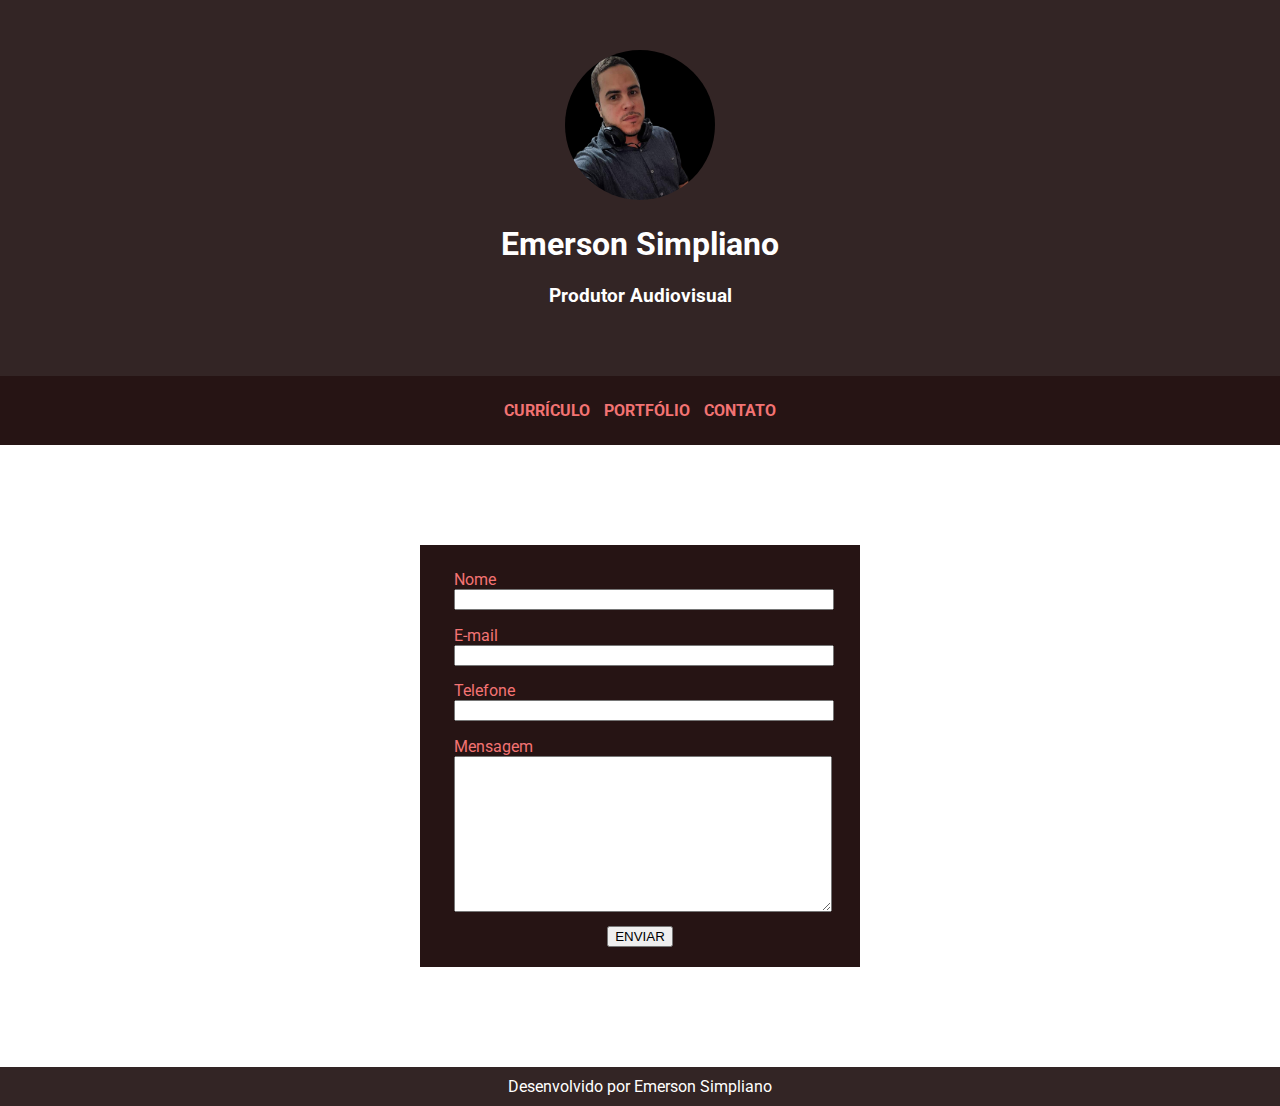
<file: pages/contato.html>
<!DOCTYPE html>
<html lang="pt-br">
    
    <head>

        <meta http-equiv="Content-Type" content="text/html;charset=UTF-8">

        <title>Site Pessoal de Emerson Simpliano</title>
        <meta name="description" content="Landing page pessoal do produtor audiovisual Emerson Simpliano, Aqui você encontrará informações do curriculo e portfólio do produtor audiovisual."> 
        <meta name="keywords" content="site, pessoal, portifolio, curriculo, audiovisual">

        <meta name="viewport" content="width=device-width, initial-scale=1.0">

       <link rel="shortcut icon" href="../assets/favicon.ico" type="image/x-icon">

        <link rel="stylesheet" href="../css/style.css">
        <link rel="stylesheet" href="../css/contatos.css">
        <link rel="preconnect" href="https://fonts.googleapis.com">
        <link href="https://fonts.googleapis.com/css2?family=Roboto:wght@500&display=swap" rel="stylesheet">
    </head>

    <body>
      <header>
        <img src="../assets/Meu Avatar.png" alt="Foto de rosto de Emerson">
        <h1>Emerson Simpliano</h1>
        <h3>Produtor Audiovisual</h3>
      </header>  

    <nav>
      <ul>
        <li><a href="../index.html">Currículo</a></li>
        <li><a href="/pages/portifólio.html">Portfólio</a></li>
        <li><a href="#">Contato</a></li>
      </ul>
    </nav>

    <main>

     <form action="">
      <fieldset>
        <label for="input-nome">Nome</label>
        <input type="text" name="input-nome" id="input-nome">
     </fieldset>

      <fieldset>
        <label for="input-email">E-mail</label>
        <input type="email" name="input-email" id="input-email">
      </fieldset>

      <fieldset>
        <label for="input-tel">Telefone</label>
        <input type="tel" name="input-tel" id="input-tel">
      </fieldset>

      <fieldset>
        <label for="input-msg">Mensagem</label>
        <textarea name="input-msg" id="imput-msg" cols="30" rows="10"></textarea>
      </fieldset>

      <center>
        <input type="submit" value="ENVIAR" class="button"
        </center>

     </form>

    </main>
      
      <footer>Desenvolvido por Emerson Simpliano</footer>
    </body>
</html>
</file>
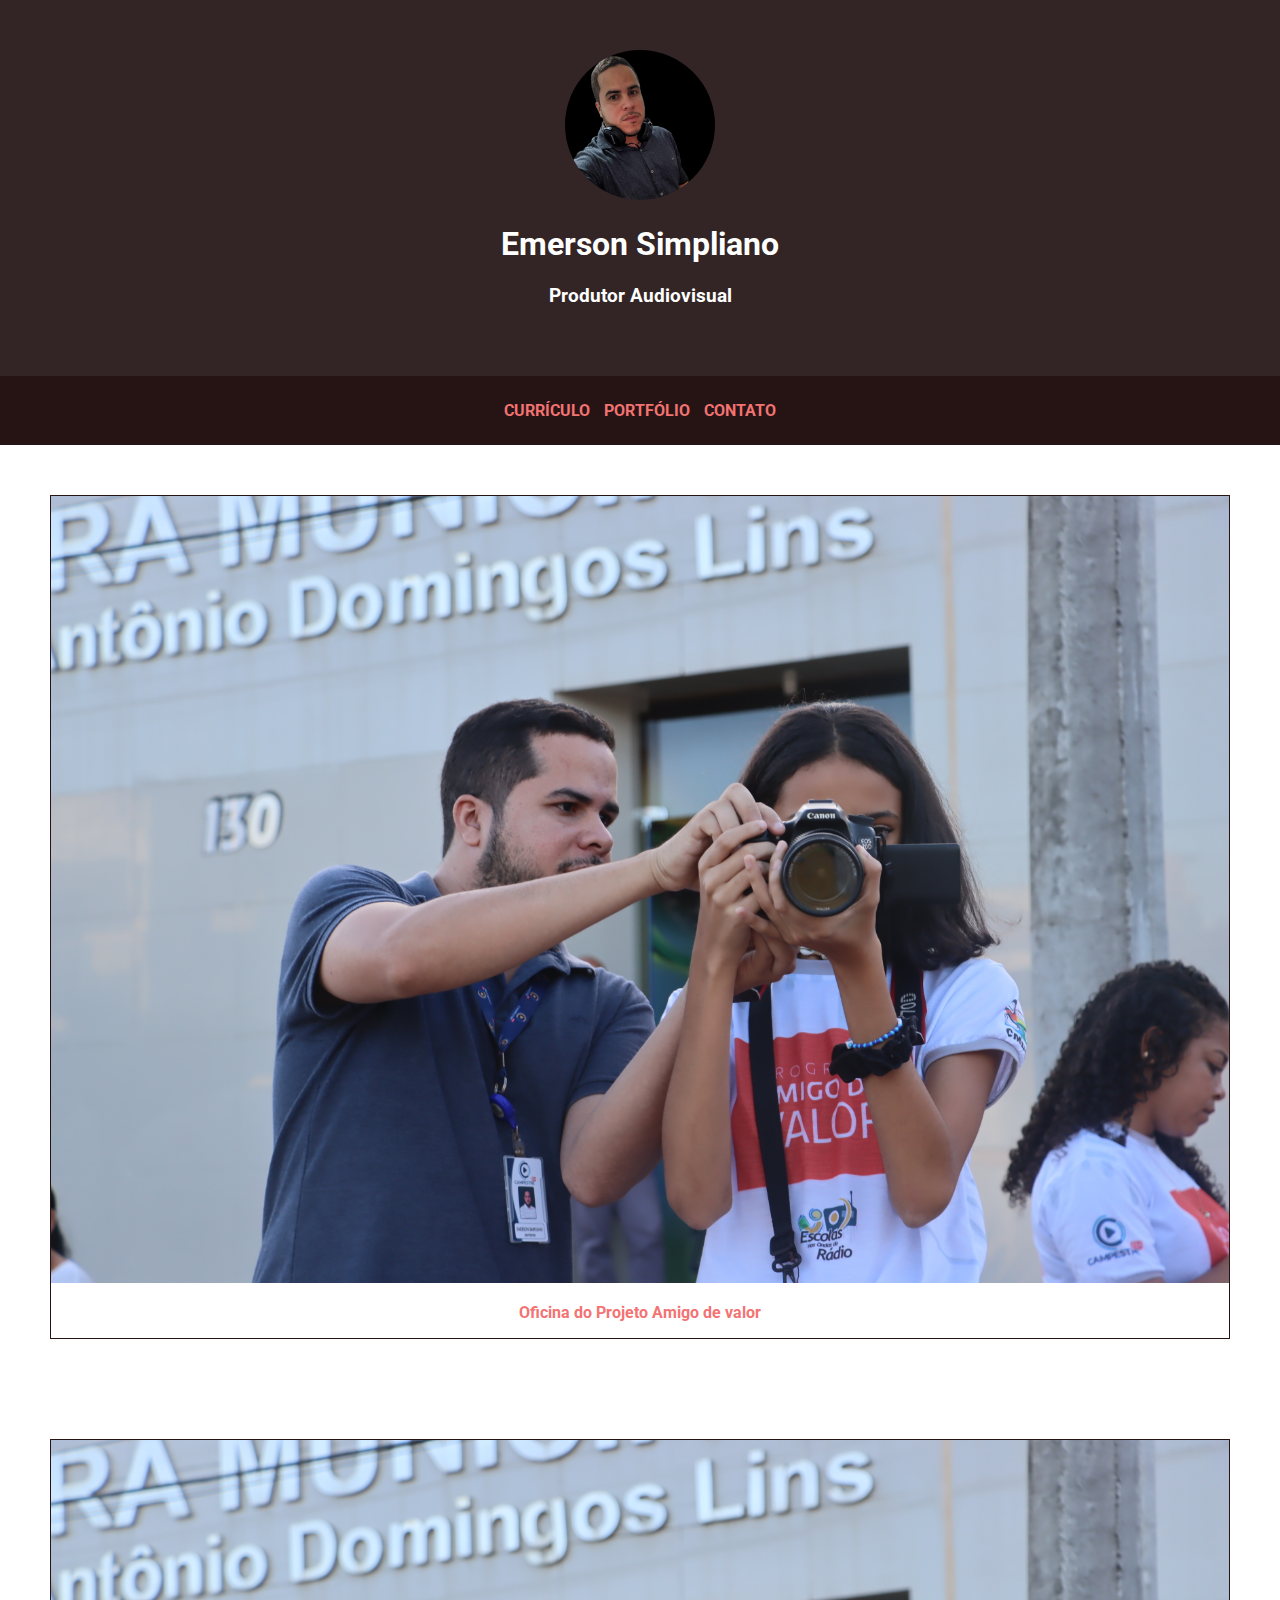
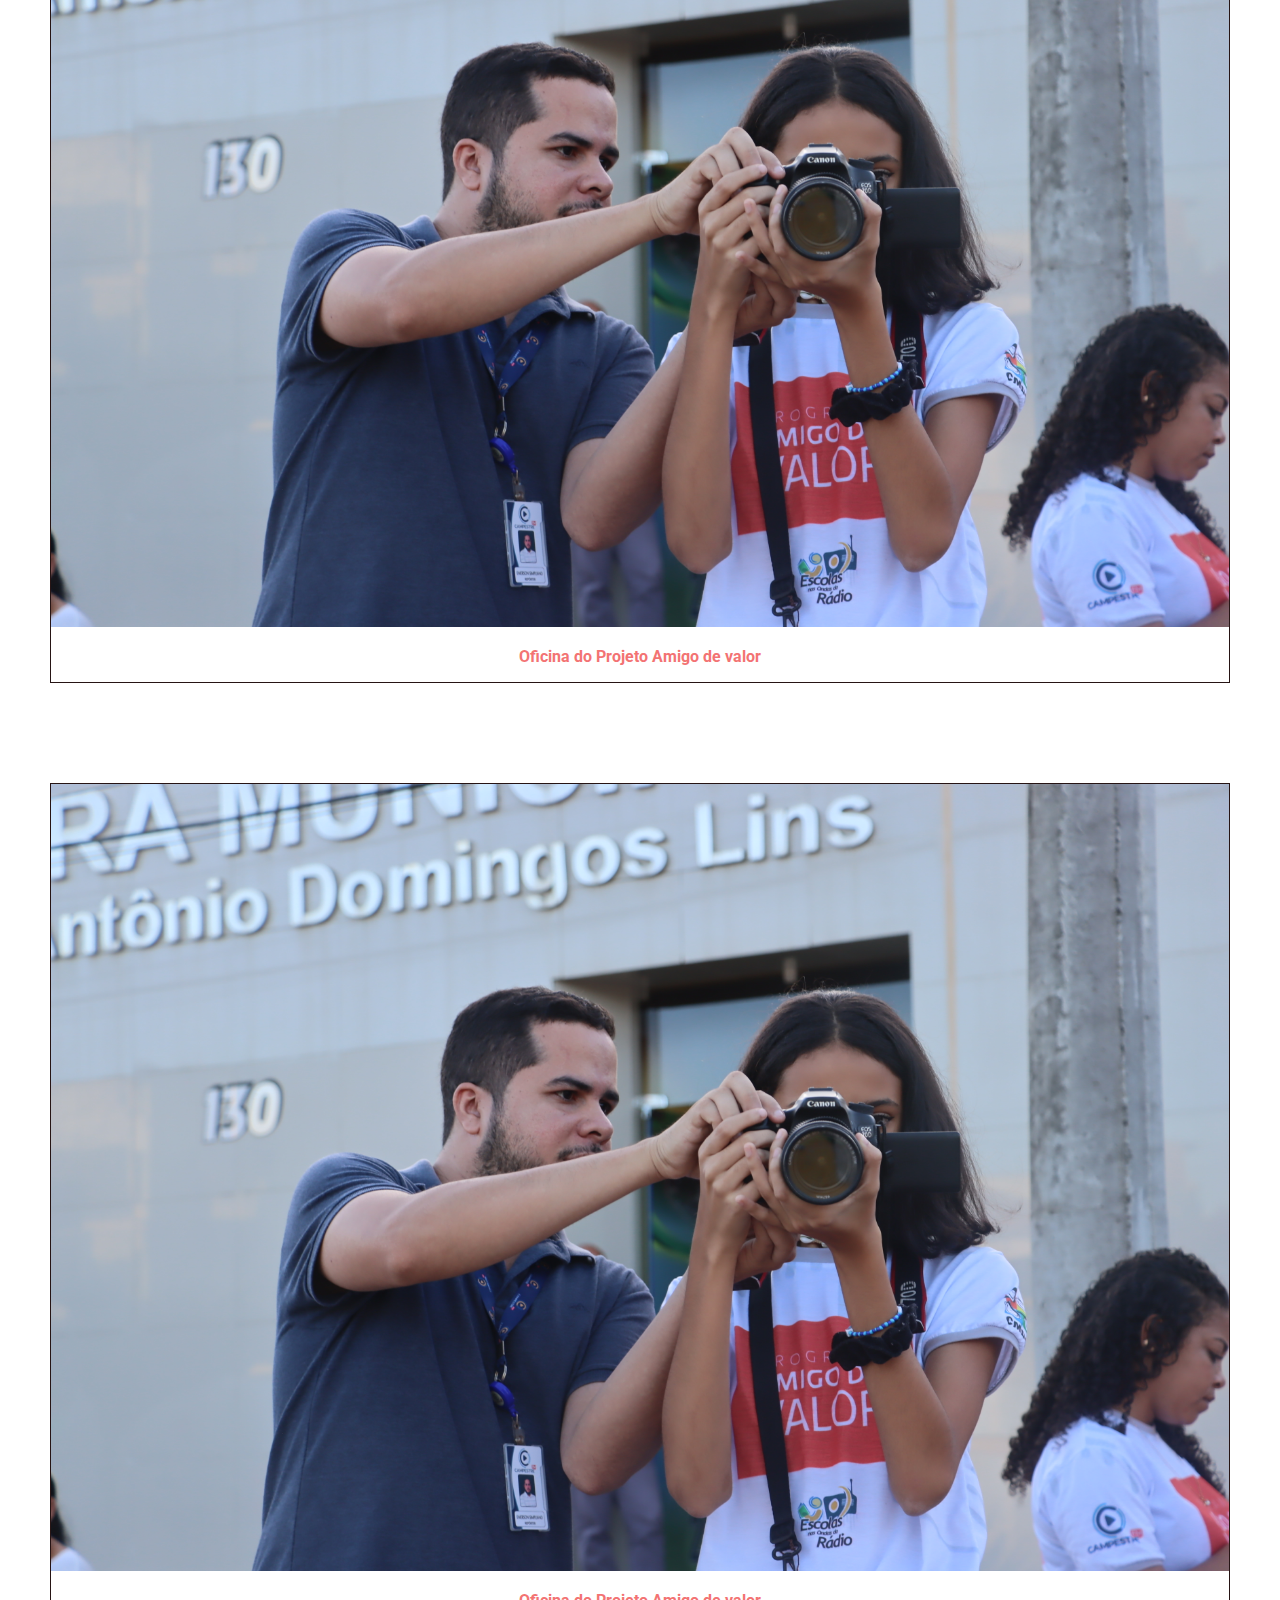
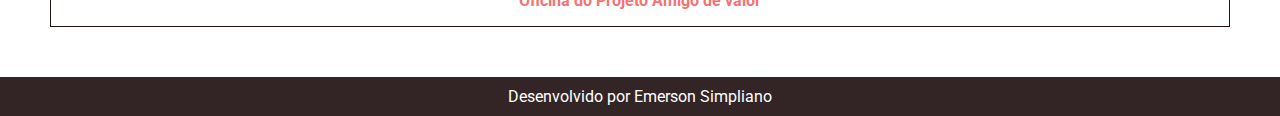
<file: pages/portifólio.html>
<!DOCTYPE html>
<html lang="pt-br">
    
    <head>

        <meta http-equiv="Content-Type" content="text/html;charset=UTF-8">

        <title>Site Pessoal de Emerson Simpliano</title>
        <meta name="description" content="Landing page pessoal do produtor audiovisual Emerson Simpliano, Aqui você encontrará informações do curriculo e portfólio do produtor audiovisual."> 
        <meta name="keywords" content="site, pessoal, portifolio, curriculo, audiovisual">

        <meta name="viewport" content="width=device-width, initial-scale=1.0">

       <link rel="shortcut icon" href="../assets/favicon.ico" type="image/x-icon">

        <link rel="stylesheet" href="../css/style.css">
        <link rel="stylesheet" href="../css/portfolio.css">
        <link rel="preconnect" href="https://fonts.googleapis.com">
        <link href="https://fonts.googleapis.com/css2?family=Roboto:wght@500&display=swap" rel="stylesheet">
    </head>

    <body>
      <header>
        <img src="../assets/Meu Avatar.png" alt="Foto de rosto de Emerson">
        <h1>Emerson Simpliano</h1>
        <h3>Produtor Audiovisual</h3>
      </header>  

    <nav>
      <ul>
        <li><a href="../index.html">Currículo</a></li>
        <li><a href="#">Portfólio</a></li>
        <li><a href="/pages/contato.html">Contato</a></li>
      </ul>
    </nav>

    <main>

      <div class="item-portfolio"> 
        <a href="">
        <img src="../assets/Oficina tecnica de  audiovisual.JPG" alt="Oficina de Audiovisual">
        <p>Oficina do Projeto Amigo de valor</p>
      </a>
      
      </div> 

      <div class="item-portfolio"> 
        <img src="../assets/Oficina tecnica de  audiovisual.JPG" alt="Oficina de Audiovisual">
        <p>Oficina do Projeto Amigo de valor</p>
      </div> 

      <div class="item-portfolio"> 
        <img src="../assets/Oficina tecnica de  audiovisual.JPG" alt="Oficina de Audiovisual">
        <p>Oficina do Projeto Amigo de valor</p>
      </div> 


    </main>
      
      <footer>Desenvolvido por Emerson Simpliano</footer>
    </body>
</html>
</file>
<file: css/style.css>
body {
    margin: 0;
    font-family: 'Roboto', sans-serif;
}

header {
    padding: 50px;
}

header img{
    height: 150px;
    border-radius: 50%;
}

header, footer {
    background-color: #332525;
    text-align: center;
    color: #ffffff;
}

nav {
    background-color: #261414;
    text-align: center;
}

nav ul {
    margin: 0;
    padding: 25px;
}

nav ul li {
    display: inline;
    margin: 5px;
    }

    nav ul li a {
        text-decoration: none;
        font-weight: bold;
        text-transform: uppercase;
        color: #f37373;
        }
    
section {
    margin: 50px;
    padding: 50px;
    color: #f37373;
    border-radius: 25px;
    background-color: #261414;
}

footer {
    padding: 10px;
}

@media only sreen and (max-width: 600px) {
    nav ul li {
        margin: 15px;
    }
}
</file>
<file: css/contatos.css>
form {
    width: 400px;
    padding: 20px;
    margin: 100px auto;
    border: 15px;
    background-color: #261414;
}

form fieldset{

border:  0;

}
form fieldset label {
    display: block;
    color: #f37373;
}

form fieldset input, textarea {
    width: 100%;
}
</file>
<file: css/portfolio.css>
main{
    text-align: center;
    
}

.item-portfolio{
    
    display: inline-block;
    border: 1px solid #261414;
    margin: 50px
    
    
    
    
    
}
.item-portfolio  {text-decoration: none;
    font-weight: bold;
    color: #f37373;}

    .item-portfolio a {text-decoration: none;
        font-weight: bold;
        color: #f37373;}

.item-portfolio img {
    width: 100%; 
        height: auto; 
}
</file>
